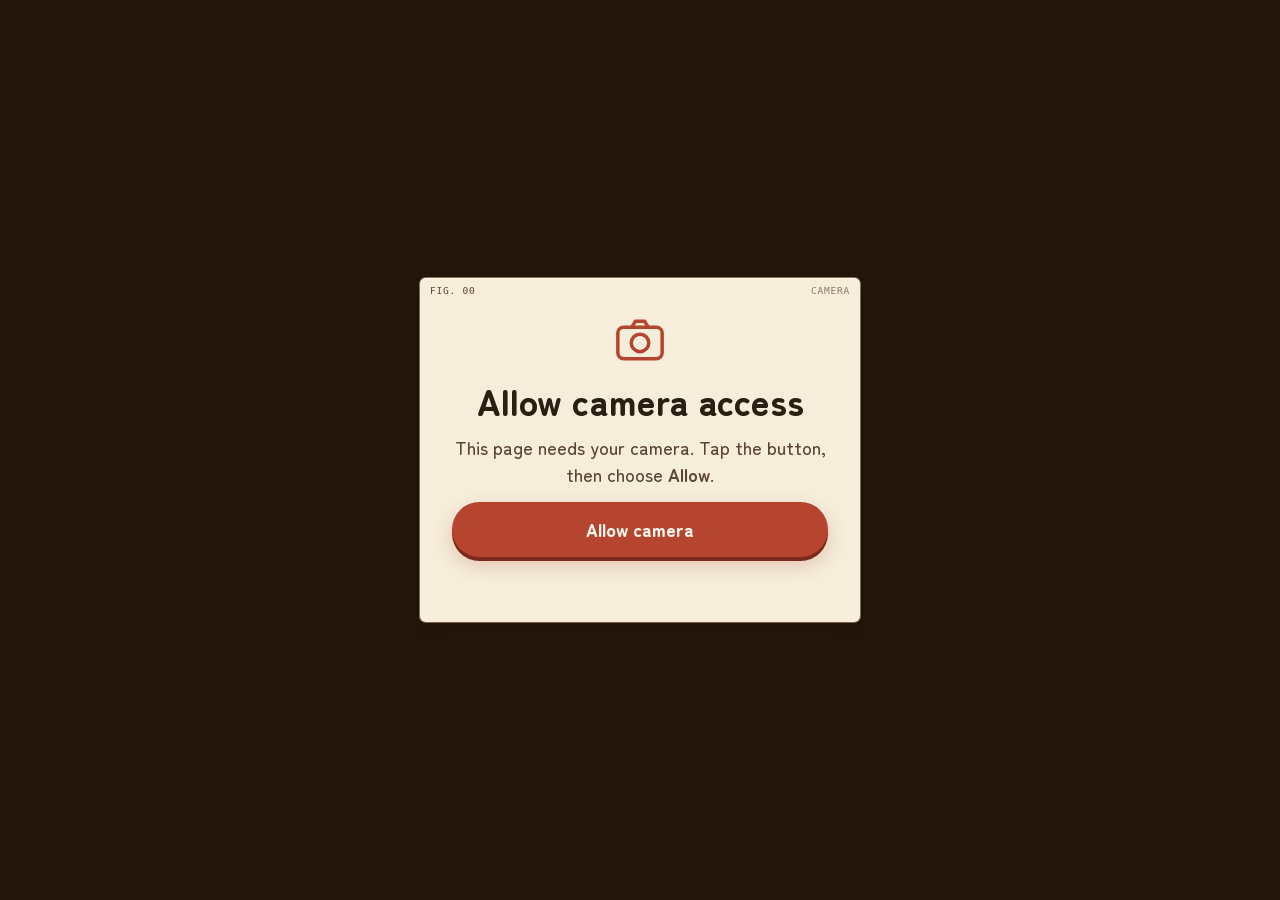
<file: index.html>
<!DOCTYPE html>
<html lang="en">
<head>
<meta charset="utf-8">
<meta name="viewport" content="width=device-width,initial-scale=1,maximum-scale=1,user-scalable=no,viewport-fit=cover">
<meta name="apple-mobile-web-app-capable" content="yes">
<meta name="mobile-web-app-capable" content="yes">
<meta name="theme-color" content="#ecdfc6">
<title>Gion Matsuri Festive Sounds</title>
<link rel="icon" href="data:image/svg+xml,%3Csvg xmlns='http://www.w3.org/2000/svg' viewBox='0 0 100 100'%3E%3Ctext y='.9em' font-size='90'%3E%F0%9F%8F%AE%3C/text%3E%3C/svg%3E">
<link rel="preconnect" href="https://fonts.googleapis.com">
<link rel="preconnect" href="https://fonts.gstatic.com" crossorigin>
<link href="https://fonts.googleapis.com/css2?family=Zen+Maru+Gothic:wght@500;700;900&display=swap" rel="stylesheet">
<link rel="stylesheet" href="vendor/anatomy/iso.css">
<link rel="stylesheet" href="css/anatomy-sepia.css">
<link rel="stylesheet" href="css/app.css">
<!-- mind-ar@1.2.5 imports sRGBEncoding, removed in three r162: keep three pinned at 0.160.0. -->
<script type="importmap">
{
  "imports": {
    "three": "https://cdn.jsdelivr.net/npm/three@0.160.0/build/three.module.js",
    "three/addons/": "https://cdn.jsdelivr.net/npm/three@0.160.0/examples/jsm/",
    "mindar-image-three": "https://cdn.jsdelivr.net/npm/mind-ar@1.2.5/dist/mindar-image-three.prod.js"
  }
}
</script>
</head>
<body class="iso ar" data-theme="sepia">

<!-- the live camera: this is the only background (AR) -->
<div id="ar"></div>

<!-- the festive sounds -->
<audio id="audio" src="assets/festive-sounds.m4a" preload="auto" playsinline></audio>

<!-- ============ 0 · CAMERA PERMISSION ============ -->
<section id="perm" class="screen dim">
  <div class="col center">
    <div class="plate welcome">
      <span class="corner tl">Fig. 00</span><span class="corner tr">Camera</span>
      <div class="permicon" aria-hidden="true"><svg viewBox="0 0 48 48" width="56" height="56"><rect x="5" y="13" width="38" height="27" rx="5" fill="none" stroke="currentColor" stroke-width="3"/><path d="M17 13l3-5h8l3 5" fill="none" stroke="currentColor" stroke-width="3" stroke-linejoin="round"/><circle cx="24" cy="26.5" r="7.5" fill="none" stroke="currentColor" stroke-width="3"/></svg></div>
      <h1>Allow camera access</h1>
      <p>This page needs your camera. Tap the button, then choose <b>Allow</b>.</p>
      <button class="btn red" id="permBtn">Allow camera</button>
      <div class="status dark" id="permStatus"></div>
    </div>
  </div>
</section>

<!-- ============ 1 · VIEWFINDER: find the float picture ============ -->
<div id="guide" class="overlay">
  <div class="scan-top plate"><b>Point your camera at the Niwatori Hoko picture</b><span class="cap">The sounds open as soon as it's found</span></div>
  <div class="frame"><i></i><i></i><i></i><i></i><div class="sweep"></div></div>
  <div class="scan-bottom">
    <div class="status" id="scanStatus">Starting camera…</div>
    <div class="row">
      <button class="btn ghost small" id="scanRetry" hidden>Try again</button>
      <a class="btn ghost small" href="target.png" target="_blank" rel="noopener">Get the picture</a>
      <button class="btn ghost small" id="scanSkip">No picture? Skip</button>
    </div>
  </div>
</div>

<div id="found" class="overlay"><div class="plate badge"><b>Found it!</b><span>Niwatori Hoko</span></div></div>

<!-- ============ 2 · EXPLANATORY NOTE ============ -->
<section id="intro" class="screen dim">
  <div class="col center">
    <div class="plate welcome">
      <button class="xbtn" id="introClose" aria-label="Back to scanning"><svg viewBox="0 0 24 24" width="18" height="18" aria-hidden="true"><path d="M6 6l12 12M18 6L6 18" stroke="currentColor" stroke-width="2.6" stroke-linecap="round"/></svg></button>
      <img class="hero" src="assets/niwatori-hoko.webp" alt="">
      <h1>Gion Matsuri</h1>
      <p>Listen to the <b>festive sounds of Gion Matsuri</b>, Kyoto's summer festival, while you look at the <b>Niwatori Hoko</b> float.</p>
      <ol class="steps">
        <li><b>1</b><span>Keep your <b>camera on</b></span></li>
        <li><b>2</b><span>Turn your <b>volume up</b></span></li>
        <li><b>3</b><span>Read the notes at the <b>top</b></span></li>
        <li><b>4</b><span><b>Pause</b> or <b>skip</b> with the player</span></li>
      </ol>
      <p class="small">This is an AR experience, so it needs <b>permission to use your camera</b>. The video stays on this phone: nothing is recorded or sent anywhere.</p>
      <button class="btn red" id="goBtn">Start</button>
      <div class="status dark" id="camStatus"></div>
    </div>
  </div>
</section>

<!-- ============ 3 · LISTENING ============ -->
<div id="hud" class="overlay">
  <div class="hud-top">
    <div class="plate notes" id="notes" aria-roledescription="carousel" aria-live="polite">
      <button class="xbtn" id="notesClose" aria-label="Hide the information"><svg viewBox="0 0 24 24" width="18" height="18" aria-hidden="true"><path d="M6 6l12 12M18 6L6 18" stroke="currentColor" stroke-width="2.6" stroke-linecap="round"/></svg></button>
      <div class="track" id="noteTrack"></div>
      <div class="note-foot">
        <div class="dots" id="noteDots" role="tablist" aria-label="Notes"></div>
      </div>
    </div>
    <div class="iconcol">
      <button class="iconbtn" id="closeBtn" aria-label="Back to scanning"><svg viewBox="0 0 24 24" width="22" height="22" aria-hidden="true"><path d="M6 6l12 12M18 6L6 18" stroke="currentColor" stroke-width="2.6" stroke-linecap="round"/></svg></button>
      <button class="iconbtn" id="infoBtn" aria-label="Show or hide the information" aria-pressed="true"><svg viewBox="0 0 24 24" width="22" height="22" aria-hidden="true"><circle cx="12" cy="12" r="9.5" fill="none" stroke="currentColor" stroke-width="2.2"/><path d="M12 10.5v6" stroke="currentColor" stroke-width="2.6" stroke-linecap="round"/><circle cx="12" cy="7.2" r="1.5" fill="currentColor"/></svg></button>
    </div>
  </div>

  <!-- the sound note strip, in the centre -->
  <div class="player plate" id="player">
    <span class="corner tl">Sound note</span><span class="corner tr" id="trackState">Playing</span>
    <div class="pl-head">
      <img class="art" src="assets/niwatori-hoko.webp" alt="">
      <div class="pl-title">
        <b>Festive Sounds of Gion Matsuri</b>
        <span>Niwatori Hoko · Kyoto</span>
      </div>
      <div class="eq" id="eq" aria-hidden="true"><i></i><i></i><i></i><i></i><i></i></div>
    </div>
    <input type="range" id="seek" min="0" max="1000" value="0" step="1" aria-label="Seek">
    <div class="times"><span id="tNow">0:00</span><span id="tLeft">-0:00</span></div>
    <div class="controls">
      <button class="ctl" id="back10" aria-label="Back 10 seconds"><svg viewBox="0 0 24 24" width="26" height="26" aria-hidden="true"><path d="M11 5H8.5A7 7 0 1 0 19 11" fill="none" stroke="currentColor" stroke-width="2.2" stroke-linecap="round"/><path d="M11 2v6L7 5z" fill="currentColor"/><text x="12.3" y="16.6" font-size="7" font-weight="900" text-anchor="middle" fill="currentColor" font-family="system-ui">10</text></svg></button>
      <button class="ctl play" id="playBtn" aria-label="Play"><svg viewBox="0 0 24 24" width="30" height="30" aria-hidden="true"><path id="playIcon" d="M8 5.5v13l11-6.5z" fill="currentColor"/></svg></button>
      <button class="ctl" id="fwd10" aria-label="Forward 10 seconds"><svg viewBox="0 0 24 24" width="26" height="26" aria-hidden="true"><path d="M13 5h2.5A7 7 0 1 1 5 11" fill="none" stroke="currentColor" stroke-width="2.2" stroke-linecap="round"/><path d="M13 2v6l4-3z" fill="currentColor"/><text x="11.7" y="16.6" font-size="7" font-weight="900" text-anchor="middle" fill="currentColor" font-family="system-ui">10</text></svg></button>
    </div>
  </div>

  <div class="hud-bottom">
    <div class="hint" id="hint" role="status"></div>
  </div>
</div>

<div class="plate errbox" id="err" hidden><b>Something went wrong</b><pre id="errText"></pre><button class="btn small" id="errBtn">Start over</button></div>

<script type="module" src="js/app.js"></script>
</body>
</html>
</file>
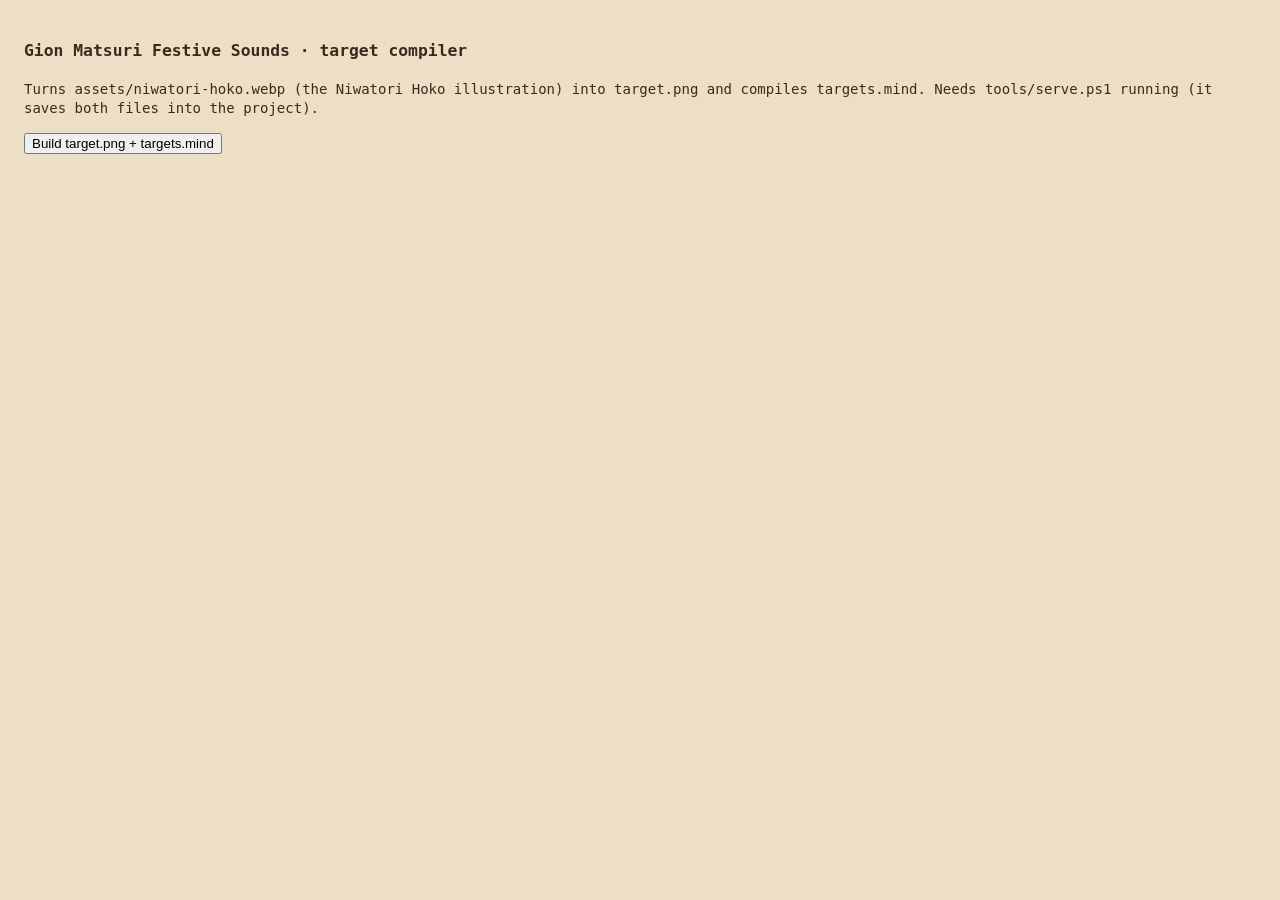
<file: tools/make-target.html>
<!DOCTYPE html>
<html lang="en"><head><meta charset="utf-8"><title>Make target</title>
<style>body{font:14px/1.4 Consolas,monospace;background:#ecdfc6;color:#3b2a1c;padding:16px}img{max-height:60vh;border:1px solid #8c7457;background:#fff}pre{white-space:pre-wrap}</style></head>
<body>
<h3>Gion Matsuri Festive Sounds · target compiler</h3>
<p>Turns <code>assets/niwatori-hoko.webp</code> (the Niwatori Hoko illustration) into <code>target.png</code> and compiles <code>targets.mind</code>. Needs <code>tools/serve.ps1</code> running (it saves both files into the project).</p>
<button id="go">Build target.png + targets.mind</button>
<div id="out"></div><pre id="log"></pre>
<script type="module">
const log = (t) => { document.getElementById('log').textContent += t + '\n'; };
async function build(){
  const src = new Image(); src.src = '../assets/niwatori-hoko.webp?' + Date.now(); await src.decode();
  // the tall thin pole has almost no detail to track: use only the detailed lower half (the float body), at full size, on white
  const y0 = Math.round(src.naturalHeight * 0.5);
  const c = document.createElement('canvas');
  c.width = src.naturalWidth; c.height = src.naturalHeight - y0;
  const g = c.getContext('2d'); g.fillStyle = '#fff'; g.fillRect(0, 0, c.width, c.height);
  g.drawImage(src, 0, y0, c.width, c.height, 0, 0, c.width, c.height);
  const png = await new Promise((ok) => c.toBlob(ok, 'image/png'));
  let res = await fetch('/__save?name=target.png', { method: 'POST', body: png });
  log(`target.png ${c.width}×${c.height}: ${res.ok ? 'saved' : 'save failed'}`);
  const shown = new Image(); shown.src = URL.createObjectURL(png); document.getElementById('out').replaceChildren(shown);

  log('loading MindAR compiler…');
  await import('https://cdn.jsdelivr.net/npm/mind-ar@1.2.5/dist/mindar-image.prod.js');
  const img = new Image(); img.src = '../target.png?' + Date.now(); await img.decode();
  const compiler = new window.MINDAR.IMAGE.Compiler();
  let last = -10;
  const data = await compiler.compileImageTargets([img], (p) => { if (p - last >= 10){ last = p; log(`compiling ${p.toFixed(0)}%`); } });
  const t = data[0];
  const det = t.matchingData.reduce((n, l) => n + l.maximaPoints.length + l.minimaPoints.length, 0);
  const trk = t.trackingData.reduce((n, l) => n + l.points.length, 0);
  log(`detection points: ${det} over ${t.matchingData.length} scales; tracking points: ${trk}`);
  const buf = await compiler.exportData();
  res = await fetch('/__save?name=targets.mind', { method: 'POST', body: new Blob([buf]) });
  log(`targets.mind (${(buf.byteLength / 1024).toFixed(0)} KB): ${res.ok ? 'saved' : 'save failed'}`);
  log('DONE');
}
document.getElementById('go').onclick = () => build().catch((e) => log('ERROR ' + (e.stack || e)));
if (new URLSearchParams(location.search).has('build')) document.getElementById('go').click();
</script>
</body></html>
</file>
<file: vendor/anatomy/iso.css>
.iso{
  --anatomy-page:#0b0b0b;--anatomy-card:#131313;--anatomy-text:#a3a3a3;--anatomy-strong:#e6e6e6;--anatomy-muted:#6e6e6e;
  --anatomy-paper:#131313;--anatomy-face:#1b1b1b;--anatomy-top:#1c1c1c;
  --anatomy-shade-0:#0f0f0f;--anatomy-shade-1:#121212;--anatomy-shade-2:#151515;--anatomy-shade-3:#181818;
  --anatomy-lit-top:#262626;--anatomy-lit-shade:#1d1d1d;
  --anatomy-hi:#d4d4d4;--anatomy-mid:#6a6a6a;--anatomy-lo:#3e3e3e;--anatomy-faint:#2a2a2a;--anatomy-lit:#ffffff;
  --anatomy-halo:#050505;--anatomy-halo-opacity:.9;--anatomy-dot:#e6e6e6;
  --anatomy-red:#ff6b6b;--anatomy-green:#6be0a0;--anatomy-blue:#6b9bff;
  --anatomy-weight:.6px;--anatomy-ease:cubic-bezier(.32,.72,0,1);
  --anatomy-mono:ui-monospace,"SF Mono",Menlo,Consolas,monospace;
  --anatomy-lift:inset 0 1px 0 0 #ffffff0a,inset 0 0 0 1px #ffffff06,0 0 0 1px #00000026,0 1px 1px -.5px #00000014,0 3px 3px -1.5px #00000014,0 6px 6px -3px #00000014,0 12px 12px -6px #00000014;
}
.iso[data-theme="light"]{
  --anatomy-page:#f2f2ef;--anatomy-card:#fbfbfa;--anatomy-text:#57575a;--anatomy-strong:#18181a;--anatomy-muted:#8c8c90;
  --anatomy-paper:#fbfbfa;--anatomy-face:#ffffff;--anatomy-top:#ffffff;
  --anatomy-shade-0:#dcdcd9;--anatomy-shade-1:#e5e5e2;--anatomy-shade-2:#ededea;--anatomy-shade-3:#f4f4f1;
  --anatomy-lit-top:#ffffff;--anatomy-lit-shade:#eeeeeb;
  --anatomy-hi:#26262a;--anatomy-mid:#8a8a8f;--anatomy-lo:#b4b4b8;--anatomy-faint:#d4d4d6;--anatomy-lit:#000000;
  --anatomy-halo:#8a8a80;--anatomy-halo-opacity:.32;--anatomy-dot:#3a3a3e;
  --anatomy-red:#e5484d;--anatomy-green:#30a46c;--anatomy-blue:#3e63dd;
  --anatomy-lift:inset 0 1px 0 0 #ffffff,0 0 0 1px #0000000f,0 1px 1px -.5px #0000000a,0 3px 3px -1.5px #0000000a,0 6px 6px -3px #0000000a,0 12px 12px -6px #0000000a;
}
.iso-svg{display:block;width:100%;height:auto;overflow:visible}
.iso-svg path,.iso-svg circle{vector-effect:non-scaling-stroke}
.iso-fill{fill:var(--anatomy-paper);stroke:none}
.iso-solid[data-lit]>.iso-fill{fill:var(--anatomy-face)}
.iso-shade,.iso-top{stroke:none}
.iso-shade[data-shade="0"]{fill:var(--anatomy-shade-0)}
.iso-shade[data-shade="1"]{fill:var(--anatomy-shade-1)}
.iso-shade[data-shade="2"]{fill:var(--anatomy-shade-2)}
.iso-shade[data-shade="3"]{fill:var(--anatomy-shade-3)}
.iso-top{fill:var(--anatomy-top)}
.iso-solid[data-lit]>.iso-top{fill:var(--anatomy-lit-top)}
.iso-solid[data-lit]>.iso-shade{fill:var(--anatomy-lit-shade)}
.iso-solid[data-seamless]>.iso-shade,.iso-solid[data-seamless]>.iso-top{stroke-width:.4;stroke-linejoin:round}
.iso-solid[data-seamless]>.iso-shade[data-shade="0"]{stroke:var(--anatomy-shade-0)}
.iso-solid[data-seamless]>.iso-shade[data-shade="1"]{stroke:var(--anatomy-shade-1)}
.iso-solid[data-seamless]>.iso-shade[data-shade="2"]{stroke:var(--anatomy-shade-2)}
.iso-solid[data-seamless]>.iso-shade[data-shade="3"]{stroke:var(--anatomy-shade-3)}
.iso-solid[data-seamless]>.iso-top{stroke:var(--anatomy-top)}
.iso-solid[data-seamless][data-lit]>.iso-top{stroke:var(--anatomy-lit-top)}
.iso-solid[data-seamless][data-lit]>.iso-shade{stroke:var(--anatomy-lit-shade)}
.iso-solid[data-lit]>.iso-edge{stroke:var(--anatomy-lit)}
.iso-halo{fill:var(--anatomy-halo);stroke:none;filter:blur(9px);opacity:var(--anatomy-halo-opacity);transform:translateY(3px)}
.iso-line{fill:none;stroke:var(--anatomy-lo);stroke-width:var(--anatomy-weight);stroke-linecap:round;stroke-linejoin:round}
.iso-line[data-tone="hi"]{stroke:var(--anatomy-hi)}
.iso-line[data-tone="mid"]{stroke:var(--anatomy-mid)}
.iso-line[data-tone="lo"]{stroke:var(--anatomy-lo)}
.iso-line[data-tone="faint"]{stroke:var(--anatomy-faint)}
.iso-line[data-tone="lit"]{stroke:var(--anatomy-lit)}
.iso-line[data-tone="red"]{stroke:var(--anatomy-red)}
.iso-line[data-tone="green"]{stroke:var(--anatomy-green)}
.iso-line[data-tone="blue"]{stroke:var(--anatomy-blue)}
.iso-line[data-dotted]{stroke-dasharray:.01 3.5;stroke-width:1}
.iso-line[data-dashed]{stroke-dasharray:3 3}
.iso-line[data-flow]{stroke-dasharray:2 6}
.iso-wire-end{fill:var(--anatomy-paper);stroke:var(--anatomy-lo);stroke-width:var(--anatomy-weight)}
.iso-wire[data-tone="hi"] .iso-wire-end{stroke:var(--anatomy-hi)}
.iso-wire[data-tone="mid"] .iso-wire-end{stroke:var(--anatomy-mid)}
.iso-wire[data-tone="faint"] .iso-wire-end{stroke:var(--anatomy-faint)}
.iso-wire[data-tone="lit"] .iso-wire-end{stroke:var(--anatomy-lit)}
.iso-dots circle{fill:var(--anatomy-dot);stroke:none;opacity:.32}
.iso-dots[data-tone="hi"] circle{opacity:.85}
.iso-dots[data-tone="mid"] circle{opacity:.45}
.iso-dots[data-tone="lo"] circle{opacity:.22}
.iso-dots[data-tone="faint"] circle{opacity:.12}
.iso-face-text{fill:var(--anatomy-mid);font-family:var(--anatomy-mono);letter-spacing:.04em}
.iso-face-text[data-tone="hi"]{fill:var(--anatomy-hi)}
.iso-face-text[data-tone="lo"]{fill:var(--anatomy-lo)}
.iso-face-text[data-tone="faint"]{fill:var(--anatomy-faint)}
.tb-body{fill:var(--anatomy-shade-2);stroke:none}
.tb-shine{fill:var(--anatomy-top);stroke:none}
.tb-shade{fill:var(--anatomy-shade-0);stroke:none}
.tb-ring{fill:none;stroke:var(--anatomy-lo);stroke-width:.45;stroke-linecap:butt;stroke-linejoin:round}
.tb-ring[data-tone="mid"]{stroke:var(--anatomy-mid)}
.tb-ring[data-tone="faint"]{stroke:var(--anatomy-faint)}
.tb-ring[data-tone="hi"]{stroke:var(--anatomy-hi)}
@keyframes iso-flow{to{stroke-dashoffset:-32}}
@keyframes iso-pulse{0%,100%{opacity:.18}12%{opacity:1}40%{opacity:.18}}
.iso-line[data-flow]{animation:iso-flow 1600ms linear infinite}
.iso-dots circle[data-pulse]{animation:iso-pulse 1600ms steps(1,end) infinite;animation-delay:var(--pulse-at,0ms)}
.iso-figure{margin:32px 0 36px}
.iso-plate{position:relative;padding:52px 24px;border-radius:0;background:var(--anatomy-card);box-shadow:0 0 0 1px var(--anatomy-mid);--anatomy-paper:var(--anatomy-card)}
.iso-plate-corners{position:absolute;inset:18px 20px;pointer-events:none}
.iso-plate-corner{position:absolute;color:var(--anatomy-muted);font-family:var(--anatomy-mono);font-size:10.5px;line-height:1;letter-spacing:.04em;white-space:nowrap}
.iso-plate-corner[data-corner="fig"]{top:0;left:0;color:var(--anatomy-text)}
.iso-plate-corner[data-corner="title"]{top:0;right:0;text-transform:uppercase;letter-spacing:.1em}
.iso-plate-corner[data-corner="hint"]{bottom:0;left:0;text-transform:uppercase;letter-spacing:.1em}
.iso-plate-corner[data-corner="readout"]{right:0;bottom:0;color:var(--anatomy-text);font-variant-numeric:tabular-nums}
.iso-plate .iso-svg{margin:0 auto}
.iso-legend{display:grid;gap:8px;margin-top:12px;color:var(--anatomy-muted);font-size:13px;line-height:1.55}
.iso-keys{display:flex;flex-wrap:wrap;gap:6px 18px}
.iso-key{display:inline-flex;align-items:center;gap:7px}
.iso-swatch{width:16px;height:10px;flex:none;overflow:visible}
.iso-swatch path{fill:none;stroke:var(--anatomy-hi);stroke-width:1;vector-effect:non-scaling-stroke;stroke-linejoin:round;stroke-linecap:round}
.iso-swatch[data-mark="raised"] path,.iso-swatch[data-mark="flat"] path{stroke:var(--anatomy-mid)}
.iso-swatch[data-mark="lit"] path{stroke:var(--anatomy-lit)}
.iso-swatch[data-mark="dim"] path{stroke:var(--anatomy-lo)}
.iso-swatch[data-mark="dotted"] path{stroke-dasharray:.01 3;stroke-width:1.4}
.iso-swatch[data-mark="dashed"] path{stroke-dasharray:3 2.5}
.iso-swatch[data-mark="red"] path{stroke:var(--anatomy-red)}
.iso-swatch[data-mark="green"] path{stroke:var(--anatomy-green)}
.iso-swatch[data-mark="blue"] path{stroke:var(--anatomy-blue)}
.iso-swatch-crease{stroke:var(--anatomy-lo)!important}
@media (max-width:560px){.iso-plate{padding:48px 12px 70px}.iso-plate-corner[data-corner="hint"]{bottom:18px}}
@media (prefers-reduced-motion:reduce){.iso-line[data-flow],.iso-dots circle[data-pulse]{animation:none}}
</file>
<file: css/anatomy-sepia.css>
/* Anatomy "sepia" theme.
   Anatomy ships dark and light (vendor/anatomy/iso.css). This adds a third set
   of the same --anatomy-* tokens in warm paper and walnut ink, so every kit
   class (iso-fill, iso-shade, iso-top, iso-line, plates) renders in sepia. */
.iso[data-theme="sepia"]{
  --anatomy-page:#ecdfc6;--anatomy-card:#f6eddb;--anatomy-text:#5b4630;--anatomy-strong:#2b1e13;--anatomy-muted:#8f7a5e;
  --anatomy-paper:#f6eddb;--anatomy-face:#fbf5e8;--anatomy-top:#fdf8ee;
  --anatomy-shade-0:#d2bd98;--anatomy-shade-1:#ddcaa8;--anatomy-shade-2:#e7d8bb;--anatomy-shade-3:#f0e5cf;
  --anatomy-lit-top:#fffaf0;--anatomy-lit-shade:#efe3cb;
  --anatomy-hi:#3b2a1c;--anatomy-mid:#8c7457;--anatomy-lo:#b49c7b;--anatomy-faint:#d6c4a3;--anatomy-lit:#1c120a;
  --anatomy-halo:#7a5e3c;--anatomy-halo-opacity:.34;--anatomy-dot:#5b4630;
  --anatomy-red:#b5452f;--anatomy-green:#5f7d3a;--anatomy-blue:#3f5f7a;
  --anatomy-lift:inset 0 1px 0 0 #fffaf0,0 0 0 1px #3b2a1c14,0 1px 1px -.5px #3b2a1c12,0 3px 3px -1.5px #3b2a1c12,0 6px 6px -3px #3b2a1c12,0 12px 12px -6px #3b2a1c12;
}
.rb-rim{fill:var(--anatomy-top);stroke:var(--anatomy-hi);stroke-width:var(--anatomy-weight)}
</file>
<file: css/app.css>
/* Gion Matsuri Festive Sounds — mobile-first AR UI on the Anatomy sepia tokens (css/anatomy-sepia.css).
   Base (plates, buttons, viewfinder, found badge) follows Noh_Masks. */
:root{
  --safe-t:env(safe-area-inset-top,0px);
  --safe-b:env(safe-area-inset-bottom,0px);
  --safe-l:env(safe-area-inset-left,0px);
  --safe-r:env(safe-area-inset-right,0px);
  --ui:'Zen Maru Gothic',ui-rounded,system-ui,-apple-system,'Segoe UI',sans-serif;
  --glass:rgba(246,237,219,.93);
}
.iso[data-theme="sepia"]{--anatomy-weight:1px}
*{box-sizing:border-box;-webkit-tap-highlight-color:transparent}
html,body{margin:0;height:100%;overflow:hidden;position:fixed;inset:0;width:100%}
body{background:var(--anatomy-page);color:var(--anatomy-text);font:500 15px/1.4 var(--ui);
  overscroll-behavior:none;touch-action:manipulation;user-select:none;-webkit-user-select:none;-webkit-font-smoothing:antialiased;-webkit-text-size-adjust:100%}
button{font:inherit;color:inherit;cursor:pointer;touch-action:manipulation}

/* ---------- camera + 3D ---------- */
#ar{position:fixed;inset:0;z-index:1;background:#1c120a;overflow:hidden}
#ar.preview{background:radial-gradient(110% 80% at 50% 38%,#6b5238,#2b1e13 70%,#1c120a)}
#ar canvas{display:block}
#ar canvas.stage{position:absolute;inset:0;width:100%;height:100%;touch-action:none}

/* ---------- screens & overlays ---------- */
.screen{position:fixed;inset:0;z-index:20;display:none;flex-direction:column;align-items:center;
  padding:calc(var(--safe-t) + 12px) calc(var(--safe-r) + 16px) calc(var(--safe-b) + 12px) calc(var(--safe-l) + 16px);overflow-y:auto}
.screen.on{display:flex}
.screen.dim{background:rgba(40,26,14,.55);backdrop-filter:blur(3px);-webkit-backdrop-filter:blur(3px)}
.overlay{position:fixed;inset:0;z-index:10;display:none;pointer-events:none}
.overlay.on{display:flex}
.col{width:100%;max-width:440px;display:flex;flex-direction:column;gap:10px;margin:auto 0}
.col.center{align-items:stretch;justify-content:center}
.row{display:flex;gap:8px;flex-wrap:wrap;justify-content:center}

/* ---------- Anatomy plate ---------- */
.plate{position:relative;background:var(--anatomy-card);box-shadow:var(--anatomy-lift),0 0 0 1px var(--anatomy-mid);border-radius:6px}
.plate .corner{position:absolute;font-family:var(--anatomy-mono);font-size:9.5px;line-height:1;letter-spacing:.08em;
  color:var(--anatomy-muted);white-space:nowrap;text-transform:uppercase;max-width:60%;overflow:hidden;text-overflow:ellipsis}
.corner.tl{top:8px;left:10px;color:var(--anatomy-text)}
.corner.tr{top:8px;right:10px}
.corner.bl{bottom:8px;left:10px}
.corner.br{bottom:8px;right:10px;color:var(--anatomy-text)}
.cap{font-family:var(--anatomy-mono);font-size:9.5px;letter-spacing:.14em;color:var(--anatomy-muted);text-transform:uppercase}

.btn{border:0;border-radius:999px;padding:15px 22px;min-height:52px;font-weight:800;font-size:18px;
  background:var(--anatomy-hi);color:var(--anatomy-top);box-shadow:0 4px 0 #1c120a,0 8px 18px #3b2a1c40;
  transition:transform .12s var(--anatomy-ease),box-shadow .12s}
.btn:active{transform:translateY(3px);box-shadow:0 1px 0 #1c120a,0 4px 10px #3b2a1c40}
.btn.red{background:var(--anatomy-red);box-shadow:0 4px 0 #7a2a1b,0 8px 18px #b5452f40}
.btn.ghost{background:var(--anatomy-card);color:var(--anatomy-strong);box-shadow:inset 0 0 0 1.5px var(--anatomy-mid);font-size:16px}
.btn.small{min-height:44px;padding:10px 16px;font-size:14.5px}
.btn:disabled{opacity:.6}
a.btn{display:inline-flex;align-items:center;justify-content:center;text-decoration:none}
.btn[hidden]{display:none}
.link{background:none;border:0;color:var(--anatomy-text);text-decoration:underline;text-underline-offset:3px;font-size:14px;padding:10px 6px;min-height:44px}

/* ================= SCAN ================= */
#guide{flex-direction:column;justify-content:space-between;align-items:center;padding:calc(var(--safe-t) + 12px) 16px calc(var(--safe-b) + 16px)}
.scan-top{padding:12px 16px;text-align:center;max-width:420px;display:flex;flex-direction:column;gap:2px;background:var(--glass)}
.scan-top b{color:var(--anatomy-strong);font-size:16px;line-height:1.25}
.frame{position:absolute;left:50%;top:50%;transform:translate(-50%,-50%);width:min(80vw,420px);aspect-ratio:3/2}
.frame i{position:absolute;width:36px;height:36px;border:4px solid #fff8ec;filter:drop-shadow(0 1px 3px #000a)}
.frame i:nth-child(1){top:0;left:0;border-right:0;border-bottom:0;border-radius:12px 0 0 0}
.frame i:nth-child(2){top:0;right:0;border-left:0;border-bottom:0;border-radius:0 12px 0 0}
.frame i:nth-child(3){bottom:0;left:0;border-right:0;border-top:0;border-radius:0 0 0 12px}
.frame i:nth-child(4){bottom:0;right:0;border-left:0;border-top:0;border-radius:0 0 12px 0}
.frame .sweep{position:absolute;left:6%;right:6%;height:3px;top:10%;background:var(--anatomy-red);box-shadow:0 0 12px var(--anatomy-red);
  animation:sweep 2.2s ease-in-out infinite alternate;border-radius:3px}
@keyframes sweep{to{top:88%}}
.scan-bottom{display:flex;flex-direction:column;align-items:center;gap:8px;pointer-events:auto}
.status{color:#fff8ec;text-shadow:0 1px 3px #000;font-size:14px;text-align:center;min-height:1.4em;max-width:340px}
.status.dark{color:var(--anatomy-red);text-shadow:none;font-size:13px;margin:0 auto}

#found{z-index:30;align-items:center;justify-content:center}
#found.on{animation:fadeout 1.3s ease forwards}
.badge{padding:18px 30px;text-align:center;display:flex;flex-direction:column;gap:2px;animation:pop .45s var(--anatomy-ease)}
.badge .stamp{width:64px;height:64px;margin:0 auto 6px;border:4px solid var(--anatomy-red);border-radius:50%;color:var(--anatomy-red);
  font:900 34px/56px 'Zen Maru Gothic','Yu Gothic',sans-serif;transform:rotate(-10deg)}
.badge b{font-size:24px;color:var(--anatomy-strong)}
@keyframes fadeout{0%,75%{opacity:1}100%{opacity:0}}
@keyframes pop{from{transform:scale(.7);opacity:0}}


/* the target is the float body (863 x 1000), so the viewfinder matches its shape */
.frame{width:min(78vw,400px);height:auto;aspect-ratio:863/1000}
.frame .sweep{left:10%;right:10%}

/* ================= EXPLANATORY NOTE ================= */
.welcome{padding:22px 12px 22px;text-align:center;display:flex;flex-direction:column;gap:10px;align-items:stretch}
.welcome h1{margin:0;font-size:clamp(28px,8.5vw,36px);line-height:1.05;font-weight:900;color:var(--anatomy-strong)}
.welcome p{margin:0;max-width:none;width:100%;font-size:15px;text-align:justify;text-align-last:center}
.welcome p.small{font-size:13px;color:var(--anatomy-muted);max-width:none}
/* the picture is on white: multiply lets the paper show through */
.hero{height:150px;object-fit:contain;margin:-6px auto -4px;mix-blend-mode:multiply;animation:bob 3s ease-in-out infinite}
@keyframes bob{50%{transform:translateY(-5px) rotate(1.5deg)}}
.steps{list-style:none;margin:4px 0 6px;padding:0;display:grid;grid-template-columns:1fr 1fr;gap:6px;text-align:left}
.steps li{display:flex;gap:8px;align-items:center;background:var(--anatomy-shade-3);border-radius:10px;padding:8px 10px;font-size:13.5px;line-height:1.2;box-shadow:inset 0 0 0 1px var(--anatomy-faint)}
.steps li > b{flex:none;width:24px;height:24px;border-radius:50%;background:var(--anatomy-red);color:#fff8ec;display:grid;place-items:center;font-size:13px}
.permicon{color:var(--anatomy-red);display:grid;place-items:center;margin-top:-4px}

/* ================= LISTENING HUD ================= */
#hud{flex-direction:column;align-items:center;justify-content:space-between;gap:12px;
  padding:calc(var(--safe-t) + 8px) calc(var(--safe-r) + 10px) calc(var(--safe-b) + 12px) calc(var(--safe-l) + 10px)}
.hud-top{display:flex;gap:8px;align-items:flex-start;width:100%;max-width:560px}
.iconcol{display:flex;flex-direction:column;gap:6px;pointer-events:auto}
.iconbtn{width:46px;height:46px;border:0;border-radius:50%;background:var(--glass);color:var(--anatomy-strong);display:grid;place-items:center;
  box-shadow:var(--anatomy-lift),0 0 0 1px var(--anatomy-mid)}
.iconbtn:active{transform:scale(.94)}

/* top panel: the notes slide over one another */
.notes{flex:1;min-width:0;overflow:hidden;background:var(--glass);pointer-events:auto;touch-action:pan-y}
.notes.pop{animation:pop .4s var(--anatomy-ease)}
.track{display:flex;transition:transform .7s cubic-bezier(.65,0,.25,1)}
.note{flex:0 0 100%;padding:14px 44px 4px 14px;position:relative}
.note h2{margin:0;display:flex;align-items:baseline;gap:8px;flex-wrap:wrap;font-size:22px;line-height:1.1;font-weight:900;color:var(--anatomy-strong)}
.note h2 small{color:var(--anatomy-red);font-weight:700;font-size:14.5px}
.note p{margin:5px 0 0;font-size:14px;line-height:1.38}
.note-foot{display:flex;align-items:center;justify-content:center;padding:2px 14px 8px}
.dots{display:flex;gap:6px}
.dots button{width:22px;height:22px;border:0;padding:0;background:none;display:grid;place-items:center}
.dots button::after{content:"";width:8px;height:8px;border-radius:50%;background:var(--anatomy-faint);transition:width .3s,background .3s}
.dots button[aria-selected="true"]::after{width:20px;border-radius:4px;background:var(--anatomy-red)}

/* centre: the sound note strip */
.player{width:100%;max-width:420px;margin:auto 0;padding:26px 16px 14px;background:var(--glass);pointer-events:auto;display:flex;flex-direction:column;gap:6px}
.player.pop{animation:pop .45s var(--anatomy-ease)}
.pl-head{display:flex;align-items:center;gap:12px}
.art{width:56px;height:56px;flex:none;object-fit:contain;padding:2px;border-radius:6px;background:#fff;box-shadow:0 0 0 1px var(--anatomy-mid)}
.pl-title{flex:1;min-width:0;display:flex;flex-direction:column}
.pl-title b{font-size:16.5px;font-weight:900;color:var(--anatomy-strong);line-height:1.2}
.pl-title span{font-size:13px;color:var(--anatomy-red);font-weight:700}
.eq{flex:none;display:flex;align-items:flex-end;gap:3px;height:22px;width:27px}
.eq i{flex:1;height:30%;background:var(--anatomy-red);border-radius:2px;transition:height .3s}
.player.playing .eq i{animation:eq .9s ease-in-out infinite alternate}
.player.playing .eq i:nth-child(2){animation-delay:-.3s;animation-duration:.7s}
.player.playing .eq i:nth-child(3){animation-delay:-.6s;animation-duration:1.1s}
.player.playing .eq i:nth-child(4){animation-delay:-.2s;animation-duration:.8s}
.player.playing .eq i:nth-child(5){animation-delay:-.5s;animation-duration:1s}
@keyframes eq{from{height:20%}to{height:100%}}

#seek{-webkit-appearance:none;appearance:none;width:100%;height:24px;margin:6px 0 0;background:transparent;cursor:pointer;--p:0%}
#seek::-webkit-slider-runnable-track{height:5px;border-radius:5px;background:linear-gradient(90deg,var(--anatomy-red) var(--p),var(--anatomy-faint) var(--p))}
#seek::-moz-range-track{height:5px;border-radius:5px;background:linear-gradient(90deg,var(--anatomy-red) var(--p),var(--anatomy-faint) var(--p))}
#seek::-webkit-slider-thumb{-webkit-appearance:none;width:16px;height:16px;margin-top:-5.5px;border-radius:50%;background:var(--anatomy-strong);border:2px solid #fffaf0;box-shadow:0 1px 3px #0005}
#seek::-moz-range-thumb{width:13px;height:13px;border-radius:50%;background:var(--anatomy-strong);border:2px solid #fffaf0}
.times{display:flex;justify-content:space-between;font:12px/1 var(--anatomy-mono);color:var(--anatomy-muted);font-variant-numeric:tabular-nums}
.controls{display:flex;align-items:center;justify-content:center;gap:26px;margin-top:4px}
.ctl{width:48px;height:48px;border:0;border-radius:50%;background:none;color:var(--anatomy-strong);display:grid;place-items:center}
.ctl:active{transform:scale(.92)}
.ctl.play{width:64px;height:64px;background:var(--anatomy-red);color:#fff8ec;box-shadow:0 4px 0 #7a2a1b,0 8px 18px #b5452f40}
.ctl.play:active{transform:translateY(3px);box-shadow:0 1px 0 #7a2a1b}

.hud-bottom{display:flex;justify-content:center;width:100%}
.hint{background:rgba(28,18,10,.62);color:#fff8ec;padding:7px 14px;border-radius:999px;font-size:14px;text-align:center;max-width:100%;
  backdrop-filter:blur(4px);-webkit-backdrop-filter:blur(4px);display:flex;align-items:center;gap:8px}
.hint::before{content:"";width:8px;height:8px;border-radius:50%;background:#e9b44c;flex:none}
.hint.live::before{background:#8fd16a;box-shadow:0 0 8px #8fd16a}
.hint:empty{display:none}

.errbox{position:fixed;left:16px;right:16px;bottom:calc(var(--safe-b) + 16px);z-index:60;padding:14px;max-width:520px;margin:0 auto}
.errbox pre{white-space:pre-wrap;font-size:11px;max-height:30vh;overflow:auto}

/* short screens: tighten the explanatory note */
@media (max-height:700px){.hero{height:96px}.welcome{gap:8px;padding-top:30px}.steps li{padding:6px 8px;font-size:12.5px}}
@media (prefers-reduced-motion:reduce){*{animation:none!important;transition:none!important}}
*{hyphens:none;-webkit-hyphens:none}

/* small round cross on a plate (intro card, information panel) */
.xbtn{position:absolute;top:6px;right:6px;z-index:2;width:34px;height:34px;border:0;border-radius:50%;padding:0;
  background:var(--anatomy-shade-3);color:var(--anatomy-strong);display:grid;place-items:center;box-shadow:inset 0 0 0 1px var(--anatomy-faint)}
.xbtn:active{transform:scale(.92)}
/* information panel hidden: the icon column stays on the right (the i button looks the same either way) */
.notes.gone{display:none}
.notes.gone ~ .iconcol{margin-left:auto}
/* the explanatory note's cross sits well inside its panel */
.welcome .xbtn{top:12px;right:12px}
.welcome{padding-top:26px}
/* the crosses inside panels (explanatory note, information panel) are a plain ✕, no circle */
.xbtn{background:none;box-shadow:none;border-radius:4px}

/* ===== Explanatory note: same sizes and spacing as the Pagoda intro =====
   heading clamp(28px,8.5vw,36px) (32px on a 375px phone), plate padding 30/24/26, gap 12,
   16px body text, 14px steps and fine print, 12px screen margins, cross 8px from the corner */
#intro.screen{padding-left:calc(var(--safe-l) + 12px);padding-right:calc(var(--safe-r) + 12px)}
#intro .col{max-width:460px}
.welcome{padding:30px 24px 26px;gap:12px}
.welcome h1{font-size:clamp(28px,8.5vw,36px);line-height:1.05}
.welcome p{font-size:16px;line-height:1.5;text-align:center;text-align-last:auto;text-wrap:pretty}
.welcome p.small{font-size:14px}
.hero{display:block;height:auto;max-height:26vh;width:100%;margin:0 auto}
.steps{margin:4px 0 6px;gap:6px;grid-auto-rows:1fr}
.steps li{gap:8px;padding:8px 10px;font-size:14px;line-height:1.2}
.steps li > b{width:24px;height:24px;font-size:14px}
.welcome .xbtn{top:8px;right:8px;width:40px;height:40px}
.welcome .xbtn svg{width:22px;height:22px}
@media (max-height:700px){.hero{max-height:18vh}.welcome{gap:8px;padding-top:24px}.welcome p{font-size:15px}}
@media (min-width:700px){#intro .col{max-width:580px}.welcome{padding:38px 32px 32px;gap:14px}.welcome p{font-size:18px}}
</file>
